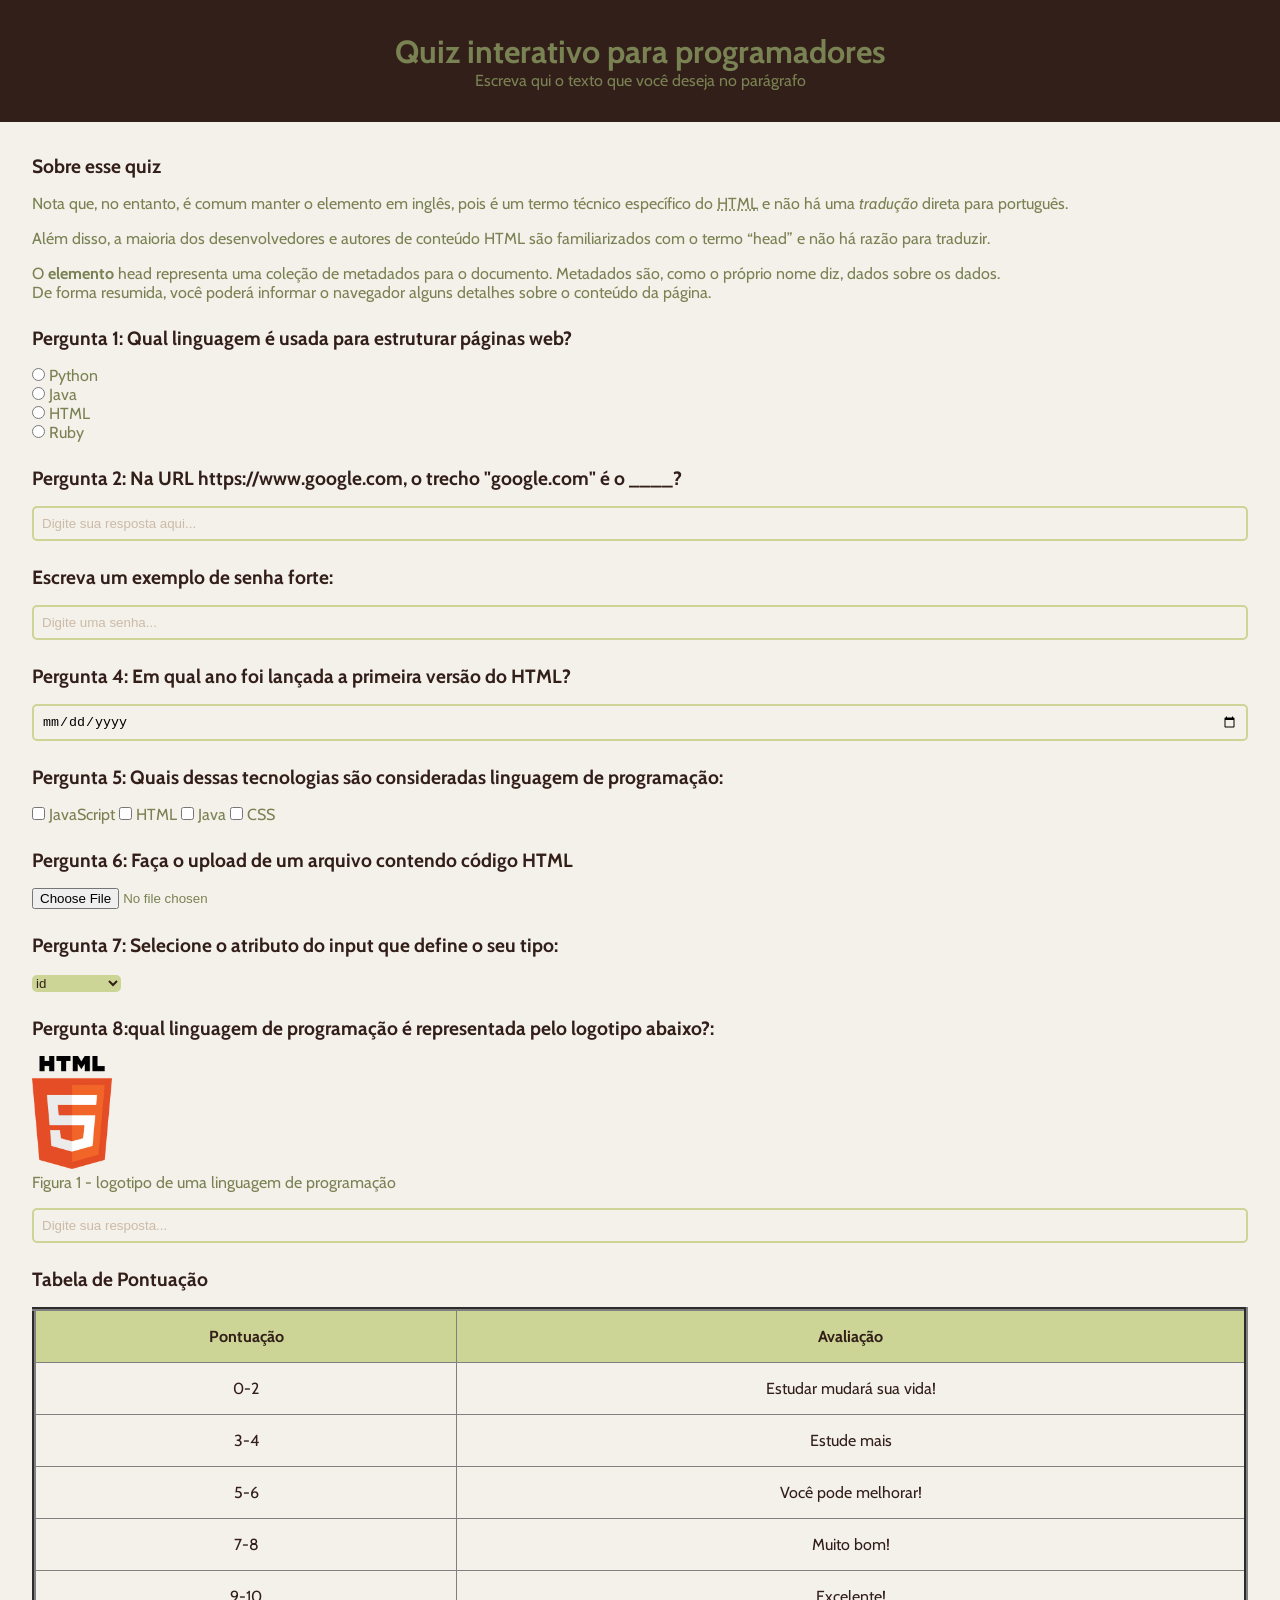
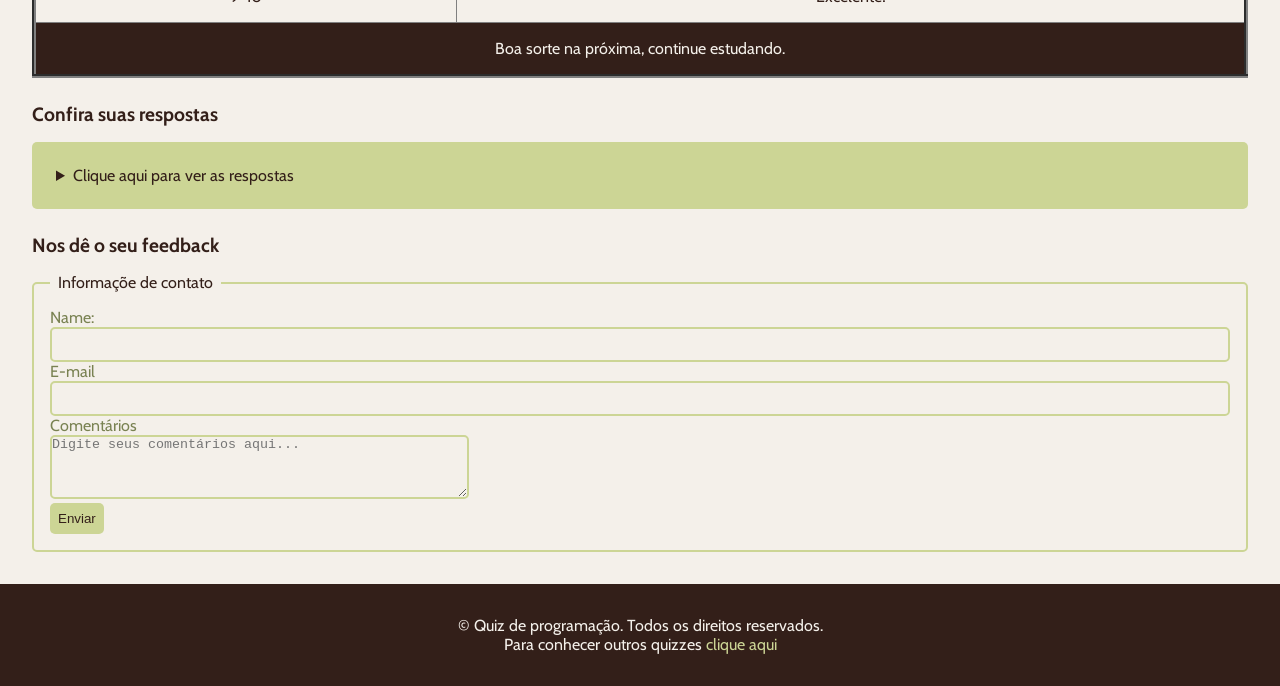
<file: index.html>
<!DOCTYPE html> <!--declaracao padrao do html5-->

<html>
    <head><!--metadados-->
        <title>Quiz para programadores</title>
        <meta name="description" content="Um quiz interativo para programadores "> <!--metadados precisa de atributos-->
        <link rel="stylesheet" href="style.css"> <!--link do CSS-->
    </head>
    <body><!--corpo da página-->
        <header> <!--cabecalho-->
            <h1>Quiz interativo para programadores</h1> <!--só pode ter 1 h1 por página-->
            <p> Escreva qui o texto que você deseja no parágrafo</p> <!--alt + Z para quebrar o texto na tela-->
        </header> 
        <main><!--principal-->
            <section>
                <h2>Sobre esse quiz</h2>
                <p>Nota que, no entanto, é comum manter o elemento <head> em inglês, pois é um termo técnico específico do <abbr title="Hyper Text Markup Language">HTML</abbr> e não há uma <em>tradução</em> direta para português. </p> <!--abbr serve para mostrar significado de uma abreviação-->
                <p>Além disso, a maioria dos desenvolvedores e autores de conteúdo HTML são familiarizados com o termo “head” e não há razão para traduzir.</p>
                <p>O <strong>elemento</strong> head representa uma coleção de metadados para o documento. Metadados são, como o próprio nome diz, dados sobre os dados. <br>De forma resumida, você poderá informar o navegador alguns detalhes sobre o conteúdo da página. </p> <!--a tag "strong" destaca palavra(s)num texto e a tag "em" também, só que de forma secundária-->               
            </section>
            <section><!--Pergunta 1: multipla escolha-->
                <h2>Pergunta 1: Qual linguagem é usada para estruturar páginas web?</h2>
                <form><!--formulário-->
                    <input type="radio" value="python" id="p1a" name="pergunta1">
                    <label for="p1a">Python</label><br>

                    <input type="radio" value="Java" id="p1b" name="pergunta1">
                    <label for="p1b">Java</label><br>

                    <input type="radio" value="HTML" id="p1c" name="pergunta1">
                    <label for="p1c">HTML</label><br>

                    <input type="radio" value="Ruby" id="p1d" name="pergunta1">
                    <label for="p1d">Ruby</label><br>
                </form>
            </section>
            <section><!--Pergunta 2: texto-->
                <h2>Pergunta 2: Na URL https://www.google.com, o trecho "google.com" é o ____?</h2>
                <form>
                    <input type="text" id="p2" name="pergunta2" placeholder="Digite sua resposta aqui...">
                </form>
            </section>
            <Section><!--Pergunta 3: senha-->
                <h2>Escreva um exemplo de senha forte:</h2>
                <form>
                    <input type="password" id="p3" name="pergunta3" placeholder="Digite uma senha...">
                </form>
            </Section>
            <section><!--Pergunta 4: data-->
                <h2>Pergunta 4: Em qual ano foi lançada a primeira versão do HTML?</h2>
                <form>
                    <input type="date" id="p4" name="pergunta4">
                </form>
            </section>
            <section><!--Pergunta 5: seleção múltipla-->
                <h2>Pergunta 5: Quais dessas tecnologias são consideradas linguagem de programação:</h2>
                <form>
                    <input type="checkbox" id="p5a" name="pergunta5" value="JavaScript">
                    <label for="p5">JavaScript</label>
                    <input type="checkbox" id="p5b" name="pergunta5" value="HTML">
                    <label for="p5">HTML</label>
                    <input type="checkbox" id="p5c" name="pergunta5" value="Java">
                    <label for="p5">Java</label>
                    <input type="checkbox" id="p5d" name="pergunta5" value="CSS">
                    <label for="p5">CSS</label>
                    
                </form>
            </section>
            <section><!--Pergunta 6: upload de arquivo-->
                <h2>Pergunta 6: Faça o upload de um arquivo contendo código HTML</h2>
                <form>
                    <input type="file" id="p6" name="pergunta6">
                </form>
            </section>
            <section><!--Pergunta 7: menu suspenso (dropdown)-->
                <h2>Pergunta 7: Selecione o atributo do input que define o seu tipo:</h2>
                <form>
                    <select name="pergunta7" id="p7">
                        <option value="id" >id</option>
                        <option value="type">type</option>
                        <option value="placeholder">placeholder</option>
                        <option value="text">text</option>
                    </select>
                </form> 
            </section>
            <section><!--Pergunta 8: imagem-->
                <h2>Pergunta 8:qual linguagem de programação é representada pelo logotipo abaixo?:</h2>
                <figure>
                    <img src="html5-logo.webp" alt="logotipo de uma linguagem"><br>
                    <figcaption>Figura 1 - logotipo de uma linguagem de programação</figcaption>
                </figure>
                <input type="text" id="p8" name="pergunta8" placeholder="Digite sua resposta...">
            </section>
            <section><!--tabela de pontuação-->
                    <h2>Tabela de Pontuação</h2>
                    <table  border="4">
                        <thead><!--cabecalho da tabela-->
                            <tr>
                                <th>Pontuação</th>
                                <th>Avaliação</th>
                            </tr>
                        </thead>
                        <tbody><!--corpo da tabela-->
                            <tr>
                                <td>0-2</td>
                                <td>Estudar mudará sua vida!</td>
                            </tr>
                            <tr>
                                <td>3-4</td>
                                <td>Estude mais</td>
                            </tr>
                            <tr>
                                <td>5-6</td>
                                <td>Você pode melhorar!</td>
                            </tr>
                            <tr>
                                <td>7-8</td>
                                <td>Muito bom!</td>
                            </tr>
                            <tr>
                                <td>9-10</td>
                                <td>Excelente!</td>
                            </tr>
                        </tbody>
                        <tfoot>
                            <tr>
                                <td colspan="2">Boa sorte na próxima, continue estudando.</td>
                            </tr>
                        </tfoot>
                    </table>
            </section>
            <section><!--lista de respostas-->
                    <h2>Confira suas respostas</h2>
                    <details><!--oculta a lista-->
                        <summary>Clique aqui para ver as respostas</summary> <!--Sumário-->
                        <ol>
                            <li>HTML</li>
                            <li>Domínio</li>
                            <li>204@susy21977</li>
                            <li>1991</li>
                            <li>JavaScript e Java</li>
                            <li>algum arquivo com a extensão ".html"</li>
                            <li>type</li>
                            <li>Java</li>
                        </ol>
                    </details>
            </section>
            <section><!--formulário de feedback-->
                <h2>Nos dê o seu feedback</h2>
                <form>
                    <fieldset><!-- fildset: area para perguntas-->
                        <legend>Informaçõe de contato</legend> <!--legenda-->
                    <label for="name">Name:</label>
                    <input type="text" id="name" name="name">
                    <label for="email">E-mail</label>
                    <input type="email" id="email" name="email"><br>
                    <label for="comentários">Comentários</label><br>
                    <textarea id="comentários" name="Comentários" rows="4" cols="50" placeholder="Digite seus comentários aqui..."></textarea><br>
                    <button onclick="alert('Feedback enviado')">Enviar</button> <!--alert: JavaScript-->
                    </fieldset>
                </form>
            </section>
        </main> 
        <footer><!--rodapé-->
            <p class="paragrafo-footer">&copy Quiz de programação. Todos os direitos reservados.</p>
            <p class="paragrafo-footer">Para conhecer outros quizzes <a href="pagina2.html" target="_blank">clique aqui</p>
        </footer>
    </body>
</html>
</file>
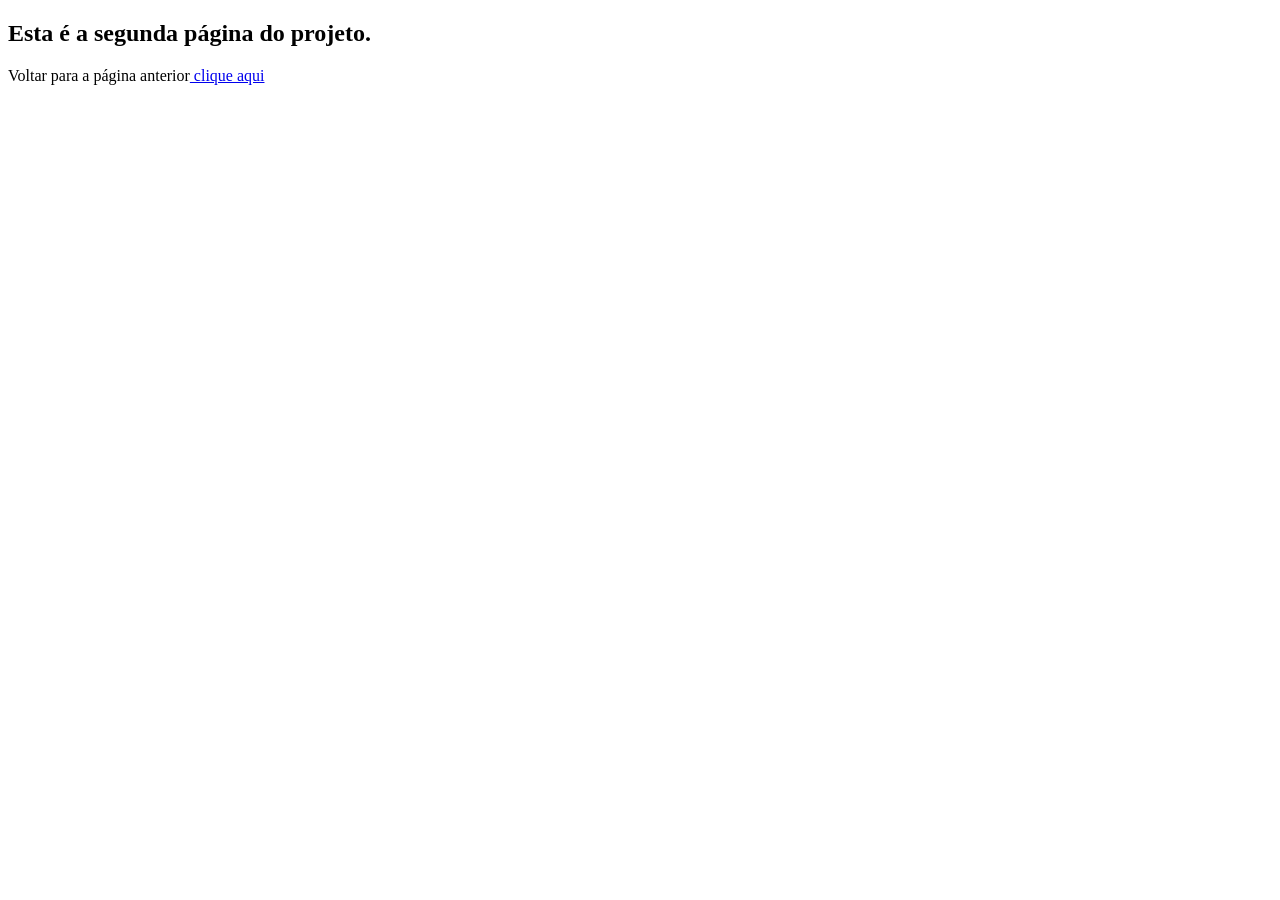
<file: pagina2.html>
<!DOCTYPE html>
<html lang="pt-br">
<head>
    <meta charset="UTF-8">
    <meta name="viewport" content="width=device-width, initial-scale=1.0">
    <title>Segunda Página</title>
</head>
<body>
    <h2>Esta é a segunda página do projeto.</h2>
    <p>Voltar para a página anterior<a href="index.html" target="_blank"> clique aqui</p>
</body>
</html>
</file>
<file: style.css>
@import url('https://fonts.googleapis.com/css2?family=Cabin:ital,wght@0,400..700;1,400..700&display=swap');

* {
    margin: 0;
    padding: 0;
    box-sizing: border-box;
}

body {
    background-color: #f4f0ea;
    color: #798252;
    font-family: "Cabin", sans-serif;
    font-weight: 400;
}

header {
    padding: 2rem;
    background-color: #331f19;
    text-align: center;
}

main {
    padding: 2rem;
    display: flex;
    flex-direction: column;
    gap: 1.5rem;
}

section {
    display: flex;
    flex-direction: column;
    gap: 1rem;
}

h2 {
    color: #331f19;
    font-size: 1.2rem;
}

input[type="radio"], input[type="checkbox"] {
    accent-color: #CCD595;
}

input[type="text"], input[type="password"], input[type="date"], input[type="email"] {
    width: 100%;
    padding: 0.5rem;
    border: 2px solid #CCD595;
    outline: none;
    border-radius: 5px;
    background-color: transparent;
}

input::placeholder {
    color: #CBBBA7;
}

select {
    cursor: pointer;
    background-color: #CCD595;
    color: #331f19;
    border-radius: 5px;
    border: none;
    outline: none;
}

img {
    width: 5rem;
    border-radius: 5px;
}

table {
    width: 100%;
    border-collapse: collapse;
}

th {
    background-color: #CCD595;
    color: #331f19;
    padding: 1rem;
}

td {
    color: #331f19;
    padding: 1rem;
    text-align: center;
}

tfoot td {
    background-color: #331f19;
    color: #f4f0ea;
}

details {
    background-color: #CCD595;
    border-radius: 5px;
    padding: 1rem;
}

summary {
    color: #331f19;
    margin: 0.5rem;
    cursor: pointer;
}

ol {
    margin-left: 1.5rem;
}

ol li {
    padding: 0.2rem;
}

fieldset {
    border: 2px solid #CCD595;
    border-radius: 5px;
    padding: 1rem;
}

legend {
    color: #331f19;
    padding: 0 0.5rem;
}

textarea {
    background-color: #CCD595;
    outline: none;
    border-radius: 5px;
    border: 2px solid #CCD595;
    background-color: transparent;
}

button {
    background-color: #CCD595;
    border: none;
    padding: 0.5rem;
    color: #331f19;
    border-radius: 5px;
    cursor: pointer;
}

footer {
    background-color: #331f19;
    padding: 2rem;
    text-align: center;
}
.paragrafo-footer {
    color: #f4f0ea;
}

footer a {
    text-decoration: none;
    color: #CCD595;
}
</file>
